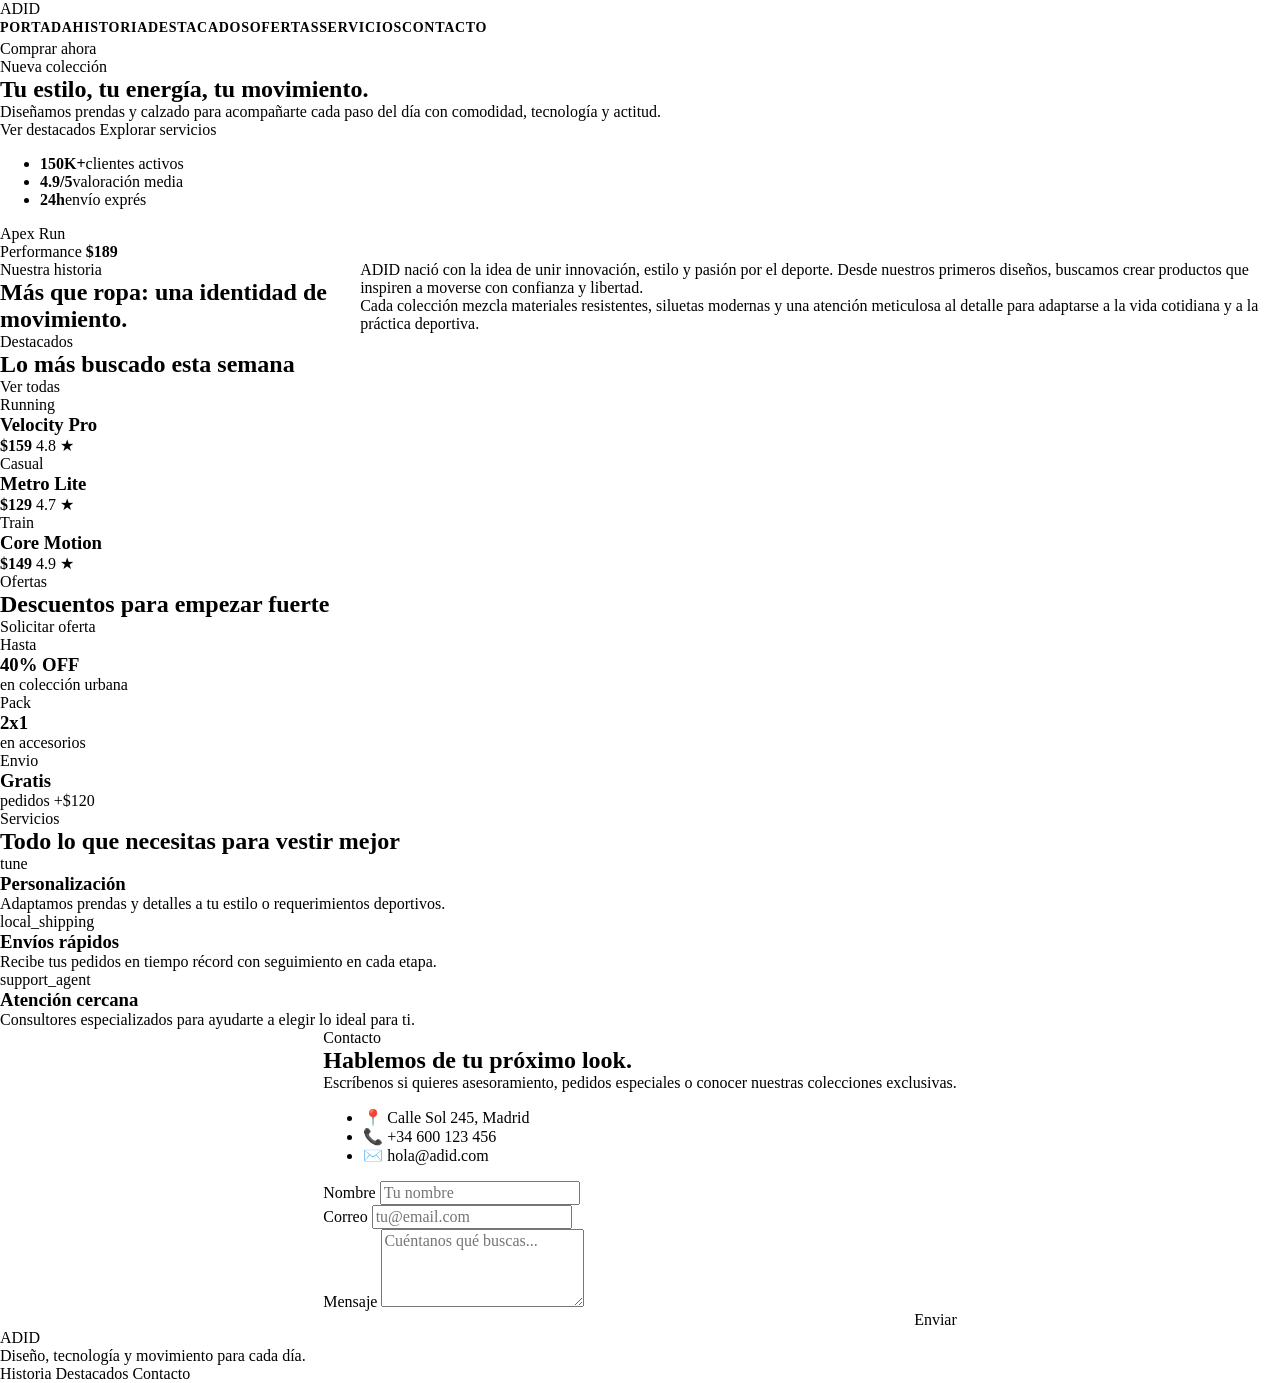
<file: index.html>
﻿<!DOCTYPE html>
<html lang="es">
  <head>
    <meta charset="UTF-8" />
    <meta name="viewport" content="width=device-width, initial-scale=1.0" />
    <title>ADID | Estilo y movimiento</title>
    <link rel="stylesheet" href="style.css" />
    <link rel="preconnect" href="https://fonts.googleapis.com" />
    <link rel="preconnect" href="https://fonts.gstatic.com" crossorigin />
    <link href="https://fonts.googleapis.com/css2?family=Archivo+Narrow:wght@400;500;600;700&family=Inter:wght@400;500;600;700&family=Material+Symbols+Outlined:opsz,wght,FILL,GRAD@24,400,0,0&display=swap" rel="stylesheet" />
  </head>
  <body class="pagina">
    <header class="encabezado">
      <div class="nav-wrap container">
        <div class="logo" aria-label="Logo de ADID">ADID</div>
        <nav class="menu" aria-label="Navegación principal">
          <a href="#portada">Portada</a>
          <a href="#historia">Historia</a>
          <a href="#destacados">Destacados</a>
          <a href="#ofertas">Ofertas</a>
          <a href="#servicios">Servicios</a>
          <a href="#contacto">Contacto</a>
        </nav>
        <a class="boton boton-primario" href="#ofertas">Comprar ahora</a>
      </div>
    </header>

    <main class="contenido">
      <div class="secciones">
        <section id="portada" class="hero section container">
          <div class="hero-copy">
            <p class="eyebrow">Nueva colección</p>
            <h1>Tu estilo, tu energía, tu movimiento.</h1>
            <p class="lead">
              Diseñamos prendas y calzado para acompañarte cada paso del día con
              comodidad, tecnología y actitud.
            </p>
            <div class="hero-actions">
              <a class="boton boton-primario" href="#destacados">Ver destacados</a>
              <a class="boton boton-secundario" href="#servicios">Explorar servicios</a>
            </div>
            <ul class="stats" aria-label="Estadísticas de la marca">
              <li><strong>150K+</strong><span>clientes activos</span></li>
              <li><strong>4.9/5</strong><span>valoración media</span></li>
              <li><strong>24h</strong><span>envío exprés</span></li>
            </ul>
          </div>
          <div class="hero-visual" aria-label="Imagen promocional del producto principal">
            <div class="shoe-card">
              <div class="shoe-badge">Apex Run</div>
              <div class="shoe-shape"></div>
              <div class="shoe-details">
                <span>Performance</span>
                <strong>$189</strong>
              </div>
            </div>
          </div>
        </section>

        <section id="historia" class="section historia container">
          <div class="section-head">
            <p class="eyebrow">Nuestra historia</p>
            <h2>Más que ropa: una identidad de movimiento.</h2>
          </div>
          <div class="story-layout">
            <div class="story-card large">
              <p>
                ADID nació con la idea de unir innovación, estilo y pasión por el
                deporte. Desde nuestros primeros diseños, buscamos crear productos que
                inspiren a moverse con confianza y libertad.
              </p>
            </div>
            <div class="story-card accent">
              <p>
                Cada colección mezcla materiales resistentes, siluetas modernas y una
                atención meticulosa al detalle para adaptarse a la vida cotidiana y a la
                práctica deportiva.
              </p>
            </div>
          </div>
        </section>

        <section id="destacados" class="section destacados container">
          <div class="section-head split">
            <div>
              <p class="eyebrow">Destacados</p>
              <h2>Lo más buscado esta semana</h2>
            </div>
            <a href="#ofertas" class="text-link">Ver todas</a>
          </div>
          <div class="card-grid">
            <article class="product-card">
              <div class="card-visual visual-one"></div>
              <div class="card-info">
                <span class="tag">Running</span>
                <h3>Velocity Pro</h3>
                <div class="price-row">
                  <strong>$159</strong>
                  <span>4.8 ★</span>
                </div>
              </div>
            </article>
            <article class="product-card">
              <div class="card-visual visual-two"></div>
              <div class="card-info">
                <span class="tag">Casual</span>
                <h3>Metro Lite</h3>
                <div class="price-row">
                  <strong>$129</strong>
                  <span>4.7 ★</span>
                </div>
              </div>
            </article>
            <article class="product-card">
              <div class="card-visual visual-three"></div>
              <div class="card-info">
                <span class="tag">Train</span>
                <h3>Core Motion</h3>
                <div class="price-row">
                  <strong>$149</strong>
                  <span>4.9 ★</span>
                </div>
              </div>
            </article>
          </div>
        </section>

        <section id="ofertas" class="section ofertas container">
          <div class="section-head split">
            <div>
              <p class="eyebrow">Ofertas</p>
              <h2>Descuentos para empezar fuerte</h2>
            </div>
            <a href="#contacto" class="text-link">Solicitar oferta</a>
          </div>
          <div class="offers-grid">
            <article class="offer-item highlight">
              <div>
                <p class="small-label">Hasta</p>
                <h3>40% OFF</h3>
              </div>
              <span>en colección urbana</span>
            </article>
            <article class="offer-item">
              <div>
                <p class="small-label">Pack</p>
                <h3>2x1</h3>
              </div>
              <span>en accesorios</span>
            </article>
            <article class="offer-item">
              <div>
                <p class="small-label">Envio</p>
                <h3>Gratis</h3>
              </div>
              <span>pedidos +$120</span>
            </article>
          </div>
        </section>

        <section id="servicios" class="section servicios container">
          <div class="section-head">
            <p class="eyebrow">Servicios</p>
            <h2>Todo lo que necesitas para vestir mejor</h2>
          </div>
          <div class="services-grid">
            <article class="service-card">
              <span class="material-icon">tune</span>
              <h3>Personalización</h3>
              <p>Adaptamos prendas y detalles a tu estilo o requerimientos deportivos.</p>
            </article>
            <article class="service-card">
              <span class="material-icon">local_shipping</span>
              <h3>Envíos rápidos</h3>
              <p>Recibe tus pedidos en tiempo récord con seguimiento en cada etapa.</p>
            </article>
            <article class="service-card">
              <span class="material-icon">support_agent</span>
              <h3>Atención cercana</h3>
              <p>Consultores especializados para ayudarte a elegir lo ideal para ti.</p>
            </article>
          </div>
        </section>

        <section id="contacto" class="section contacto container">
          <div class="contact-card">
            <div class="contact-copy">
              <p class="eyebrow">Contacto</p>
              <h2>Hablemos de tu próximo look.</h2>
              <p>
                Escríbenos si quieres asesoramiento, pedidos especiales o conocer nuestras
                colecciones exclusivas.
              </p>
              <ul>
                <li>📍 Calle Sol 245, Madrid</li>
                <li>📞 +34 600 123 456</li>
                <li>✉️ hola@adid.com</li>
              </ul>
            </div>
            <form class="formulario">
              <label>
                Nombre
                <input type="text" placeholder="Tu nombre" />
              </label>
              <label>
                Correo
                <input type="email" placeholder="tu@email.com" />
              </label>
              <label>
                Mensaje
                <textarea rows="4" placeholder="Cuéntanos qué buscas..."></textarea>
              </label>
              <button type="submit" class="boton boton-primario">Enviar</button>
            </form>
          </div>
        </section>
      </div>
    </main>

    <footer class="pie">
      <div class="container footer-wrap">
        <div>
          <div class="logo">ADID</div>
          <p>Diseño, tecnología y movimiento para cada día.</p>
        </div>
        <div class="footer-links">
          <a href="#historia">Historia</a>
          <a href="#destacados">Destacados</a>
          <a href="#contacto">Contacto</a>
        </div>
      </div>
    </footer>
  </body>
</html>
</file>
<file: style.css>
﻿:root {
  /* Colores */
  --color-primary: #000000;
  --color-on-primary: #ffffff;
  --color-surface: #faf9fa;
  --color-on-surface: #1b1c1d;
  --color-on-surface-variant: #4c4546;
  --color-surface-container: #efedee;
  --color-surface-container-high: #e9e8e9;
  --color-surface-container-low: #f5f3f4;
  --color-surface-container-lowest: #ffffff;
  --color-error: #ba1a1a;
  --color-inverse-surface: #303031;

  /* Espaciado */
  --space-xs: 4px;
  --space-sm: 8px;
  --space-md: 16px;
  --space-lg: 24px;
  --space-xl: 40px;
  --space-xxl: 80px;
  --space-margin-desktop: 40px;

  /* Tipografía */
  --font-display: "Archivo Narrow", sans-serif;
  --font-body: "Inter", sans-serif;

  /* Sombras */
  --shadow-md: 0 4px 6px -1px rgb(0 0 0 / 0.1), 0 2px 4px -2px rgb(0 0 0 / 0.1);
  --shadow-lg: 0 10px 15px -3px rgb(0 0 0 / 0.1), 0 4px 6px -4px rgb(0 0 0 / 0.1);
  --shadow-xl: 0 20px 25px -5px rgb(0 0 0 / 0.1), 0 8px 10px -6px rgb(0 0 0 / 0.1);
}

/* Reinicio / base */
*, *::before, *::after {
  box-sizing: border-box;
}

html, body {
  margin: 0;
  padding: 0;
}

html {
  scroll-behavior: smooth;
}

section[id] {
  scroll-margin-top: 64px;
}

h1, h2, h3, h4, p, figure, dl, dd {
  margin: 0;
}

button {
  font: inherit;
  color: inherit;
  background: none;
  border: none;
  padding: 0;
  cursor: pointer;
}

a {
  color: inherit;
  text-decoration: none;
}

img {
  display: block;
  max-width: 100%;
}

input, textarea, select {
  font: inherit;
  color: inherit;
}

main > :first-child { margin-top: 0; }
main > :last-child { margin-bottom: 0; }

encabezado {
position: fixed;
top: 0;
left: 0;
width: 100%;
z-index: 50;
background-color: rgba(250, 249, 250, 0.9);
backdrop-filter: blur(12px);
-webkit-backdrop-filter: blur(12px);
border-bottom: 1px solid rgba(0, 0, 0, 0.1);
}
.encabezado .barra {
height: 64px;
width: 100%;
padding-left: var( -space-margin-desktop);
padding-right: var( -space-margin-desktop);
display: flex;align-items: center;
justify-content: space-between;
}
.encabezado .marca {
display: flex;
align-items: center;
gap: var( -space-md);
}
.encabezado .marca .logo {
height: 32px;
width: auto;
object-fit: contain;
}
.encabezado .marca .nombre {
font-family: var( -font-display);
font-size: 24px;
line-height: 28px;
font-weight: 700;
text-transform: uppercase;
letter-spacing: -0.05em;
}
.encabezado .menu {
display: none;
align-items: center;
gap: var( -space-xl);
height: 100%;
}
.encabezado .menu a {
font-family: var( -font-body);
font-size: 14px;
line-height: 20px;
font-weight: 700;
letter-spacing: 0.05em;
text-transform: uppercase;
color: var( -color-on-surface-variant);
height: 100%;
display: flex;
align-items: center;
border-bottom: 2px solid transparent;
transition: color 0.15s ease, border-color 0.15s ease;
}
.encabezado .menu a:hover,
.encabezado .menu a[aria-current="page"] {
    color: var( -color-primary);
}
.encabezado .menu a[aria-current="page"] {
border-bottom-color: var( -color-primary);
}
.encabezado .acciones {
display: flex;
align-items: center;
gap: var( -space-md);
}
.encabezado .boton-icono {
padding: var( -space-sm);
display: inline-flex;
align-items: center;
justify-content: center;
transition: background-color 0.15s ease;
}
.encabezado .boton-icono:hover {
background-color: var( -color-surface-container);
}
.encabezado .perfil {
width: 32px;
height: 32px;
border-radius: 9999px;
background: var( -color-primary);
display: flex;
align-items: center;
justify-content: center;
margin-left: var( -space-sm);
}
.encabezado .perfil .simbolo {
color: var( -color-on-primary);
font-size: 18px;
}
@media (min-width: 768px) {
.encabezado .menu {
display: flex;
}
}


.portada {
position: relative;
width: 100%;
height: 100vh;
display: flex;
align-items: flex-end;
padding-bottom: var( -space-xxl);
padding-left: var( -space-margin-desktop);
padding-right: var( -space-margin-desktop);
background-color: var( -color-surface-container-high);
background-image: url(' ./imagenes/banner.jpg');
background-size: cover;
background-position: center;
}
.portada .capa {
position: absolute;
inset: 0;
background-image: linear-gradient(to top, #000000 0%, rgba(0, 0, 0, 0.5)
50%, transparent 100%);
mix-blend-mode: multiply;
}
.portada .info {
position: relative;
z-index: 10;
max-width: 56rem;
display: flex;
flex-direction: column;
gap: var( -space-md);
color: var( -color-on-primary);
}
.portada .rayas {
display: flex;
gap: var( -space-xs);
margin-bottom: var( -space-md);
}
.portada .rayas div {
width: 4px;
height: 48px;
background: var( -color-on-primary);
}
.portada .titulo {
font-family: var( -font-display);
font-size: 80px;
line-height: 1;
letter-spacing: -0.04em;
font-weight: 800;
text-transform: uppercase;
color: var( -color-on-primary);
}


.historia {
width: 100%;
background: var( -color-surface);
color: var( -color-on-surface);
padding: var( -space-xxl) var( -space-margin-desktop);
display: flex;
flex-direction: column;
gap: var( -space-xl);
justify-content: space-between;
align-items: flex-start;
}
.historia .titulo {
font-family: var( -font-display);
font-size: 48px;
line-height: 48px;
letter-spacing: -0.02em;
font-weight: 700;
max-width: 32rem;
text-transform: uppercase;
}
.historia .texto {
    max-width: 42rem;
display: flex;
flex-direction: column;
gap: var( -space-lg);
font-family: var( -font-body);
font-size: 18px;
line-height: 28px;
font-weight: 400;
color: var( -color-on-surface-variant);
}
@media (min-width: 768px) {
.historia {
flex-direction: row;
}
}

/*Cabecera compartida: título + línea decorativa (se repite en todas las
secciones) */
.cabecera-seccion {
display: flex;
align-items: center;
gap: var( -space-md);
}
.cabecera-seccion .titulo {font-family: var( -font-display);
font-size: 32px;
line-height: 32px;
letter-spacing: -0.01em;
font-weight: 700;
text-transform: uppercase;
color: var( -color-on-surface);
}
.cabecera-seccion .linea {
height: 4px;
flex-grow: 1;
background-color: rgba(27, 28, 29, 0.1);
}
.destacados,
.ofertas {
width: 100%;
background: var( -color-surface);
padding: var( -space-xxl) var( -space-margin-desktop);
display: flex;
flex-direction: column;
gap: var( -space-xl);
}
.destacados .grid, .ofertas .grid {
display: grid;
grid-template-columns: 1fr;
gap: var( -space-lg);
}
@media (min-width: 768px) {
.destacados .grid { grid-template-columns: repeat(3, minmax(0, 1fr)); }
.ofertas .grid { grid-template-columns: repeat(2, minmax(0, 1fr)); }
}
.destacados .tarjeta, .ofertas .tarjeta {
background: var( -color-surface-container-lowest);
padding: var( -space-md);
display: flex;
flex-direction: column;
gap: var( -space-md);
box-shadow: var( -shadow-md);
transition: box-shadow 0.3s ease;
}
.destacados .tarjeta:hover, .ofertas .tarjeta:hover { box-shadow: var( -
shadow-xl); }
.tarjeta .imagen {aspect-ratio: 1 / 1;
width: 100%;
background: var( -color-surface-container-low);
display: flex;
align-items: center;
justify-content: center;
overflow: hidden;
}
.tarjeta .imagen img {
width: 100%;
height: 100%;
object-fit: contain;
transition: transform 0.3s ease;
}
.tarjeta .imagen img:hover { transform: scale(1.05); }
.tarjeta .info {
display: flex;
flex-direction: column;
gap: var( -space-xs);
}
.tarjeta .nombre {
font-family: var( -font-body);
font-size: 14px;
line-height: 20px;
font-weight: 700;
letter-spacing: 0.05em;
text-transform: uppercase;
}
.tarjeta .precio {
font-family: var( -font-body);
font-size: 16px;
line-height: 24px;
font-weight: 400;
color: var( -color-on-surface-variant);
}
.tarjeta .precios {
display: flex;
align-items: center;
gap: var( -space-sm);
}
.tarjeta .anterior {
font-family: var( -font-body);
font-size: 16px;
line-height: 24px;font-weight: 400;
color: var( -color-on-surface-variant);
text-decoration: line-through;
}
.tarjeta .actual {
font-family: var( -font-body);
font-size: 16px;
line-height: 24px;
font-weight: 400;
color: var( -color-error);
}
* Botón reutilizado en tarjetas y en el formulario de contacto /
.boton {
font-family: var( -font-body);
font-size: 14px;
line-height: 20px;
font-weight: 700;
letter-spacing: 0.05em;
text-transform: uppercase;
background: var( -color-primary);
color: var( -color-on-primary);
transition: background-color 0.15s ease;
}
.boton:hover { background-color: var( -color-inverse-surface); }
.tarjeta .boton {
width: 100%;
padding: var( -space-sm) 0;
}

.servicios {
width: 100%;
background: var( -color-surface-container-low);
padding: var( -space-xxl) var( -space-margin-desktop);
display: flex;
flex-direction: column;
gap: var( -space-xl);
}
.servicios .grid {
display: grid;
grid-template-columns: 1fr;
gap: var( -space-lg);
}
@media (min-width: 768px) {
.servicios .grid { grid-template-columns: repeat(3, minmax(0, 1fr)); }
}
.servicios .tarjeta {
background: var( -color-surface);
padding: var( -space-xl);
display: flex;
flex-direction: column;
gap: var( -space-md);
box-shadow: var( -shadow-lg);
transition: transform 0.3s ease;
}
.servicios .tarjeta:hover { transform: translateY(-8px); }
.servicios .tarjeta.invertida {
background: var( -color-primary);
color: var( -color-on-primary);
box-shadow: var( -shadow-xl);
}
.tarjeta .icono {
width: 64px;
height: 64px;
background: var( -color-primary);
color: var( -color-on-primary);
display: flex;
align-items: center;
justify-content: center;
border-radius: 9999px;
margin-bottom: var( -space-md);
box-shadow: var( -shadow-md);
}
.tarjeta .icono .simbolo {
font-size: 32px;
}
.tarjeta.invertida .icono {
background: var( -color-surface);color: var( -color-on-surface);
}
.tarjeta .titulo {
font-family: var( -font-display);
font-size: 24px;
line-height: 28px;
font-weight: 700;
text-transform: uppercase;
color: var( -color-on-surface);
}
.tarjeta.invertida .titulo { color: var( -color-on-primary); }
.tarjeta .texto {
font-family: var( -font-body);
font-size: 16px;
line-height: 24px;
font-weight: 400;
color: var( -color-on-surface-variant);
}
.tarjeta.invertida .texto { color: rgba(255, 255, 255, 0.8); }
.contacto {
width: 100%;
background: var( -color-surface);
color: var( -color-on-surface);
padding: var( -space-xxl) var( -space-margin-desktop);
display: flex;
justify-content: center;
}
.contacto .interior {
width: 100%;
max-width: 48rem;
display: flex;
flex-direction: column;
gap: var( -space-xl);
}
.contacto .cabecera {
display: flex;
flex-direction: column;
gap: var( -space-sm);
text-align: center;
}
.contacto .cabecera .titulo {
font-family: var( -font-display);
font-size: 80px;
line-height: 1;
letter-spacing: -0.04em;
font-weight: 800;
text-transform: uppercase;
}
.contacto .subtitulo {
font-family: var( -font-body);
font-size: 18px;
line-height: 28px;
font-weight: 400;
color: var( -color-on-surface-variant);
}
.formulario {
display: flex;
flex-direction: column;
gap: var( -space-lg);
background: var( -color-surface-container);
padding: var( -space-xl);
box-shadow: var( -shadow-xl);
}
.formulario .fila {
display: flex;
flex-direction: column;
gap: var( -space-lg);
}
@media (min-width: 768px) {
.formulario .fila { flex-direction: row; }
}
.formulario .boton {
margin-top: var( -space-md);
width: 100%;
align-self: flex-end;
padding: var( -space-md) var( -space-xl);
display: flex;
align-items: center;
gap: var( -space-sm);
}
@media (min-width: 768px) {
.formulario .boton { width: auto; }
}
.campo {
display: flex;
flex-direction: column;
gap: var( -space-xs);
width: 100%;
}
.campo label {
font-family: var( -font-body);
font-size: 14px;
line-height: 20px;
font-weight: 700;
letter-spacing: 0.05em;
text-transform: uppercase;
color: var( -color-on-surface);
}
.campo input,
.campo textarea {
background: var( -color-surface);
color: var( -color-on-surface);
font-family: var( -font-body);
font-size: 16px;
line-height: 24px;
font-weight: 400;
padding: var( -space-md);
border: none;
border-bottom: 2px solid rgba(0, 0, 0, 0.2);
outline: none;
transition: border-color 0.15s ease;
}
.campo input:focus, .campo textarea:focus { border-bottom-color: var( -colorprimary); }

.campo textarea {
resize: none;
}
.pie {
width: 100%;
background: var( -color-primary);
color: var( -color-on-primary);
padding-top: var( -space-xxl);
padding-bottom: var( -space-xl);
}
.pie .interior {
max-width: 80rem;
margin-left: auto;
margin-right: auto;
padding-left: var( -space-margin-desktop);
padding-right: var( -space-margin-desktop);
}
.pie .superior {
display: grid;
grid-template-columns: 1fr;
gap: var( -space-xl);
margin-bottom: var( -space-xl);
border-bottom: 1px solid rgba(255, 255, 255, 0.2);
padding-bottom: var( -space-xl);
}
@media (min-width: 768px) {
.pie .superior { grid-template-columns: repeat(4, minmax(0, 1fr)); }
}
.pie .marca {
display: flex;
flex-direction: column;
gap: var( -space-md);
}
.pie .marca .rayas {
display: flex;
align-items: center;
gap: var( -space-xs);
margin-bottom: var( -space-sm);
}
.pie .marca .rayas div {
width: 4px;
height: 32px;
background: var( -color-on-primary);
}
.pie .marca .lema {
font-family: var( -font-body);
font-size: 16px;
line-height: 24px;
font-weight: 400;
opacity: 0.8;
text-transform: uppercase;
letter-spacing: 0.1em;
}
.pie .columna {
display: flex;
flex-direction: column;
gap: var( -space-sm);
}
.pie .columna .titulo {
font-family: var( -font-display);
font-size: 24px;
line-height: 28px;
font-weight: 700;
text-transform: uppercase;
margin-bottom: var( -space-xs);
}
.pie .columna a {
font-family: var( -font-body);
font-size: 12px;
line-height: 16px;
font-weight: 500;
opacity: 0.7;
text-transform: uppercase;
transition: opacity 0.15s ease;
}
.pie .columna a:hover { opacity: 1; }
.pie .redes {
display: flex;
gap: var( -space-md);
}
.pie .redes .simbolo { cursor: pointer; }
.pie .inferior {
display: flex;
flex-direction: column;
justify-content: space-between;
align-items: center;
gap: var( -space-md);
font-family: var( -font-body);
font-size: 12px;line-height: 16px;
font-weight: 500;
opacity: 0.6;
text-transform: uppercase;
}
@media (min-width: 768px) {
.pie .inferior { flex-direction: row; }
}
.pie .legal {
display: flex;
gap: var( -space-lg);
}
</file>
<file: pagina adid/style.css>
﻿:root {
  /* Colores */
  --color-primary: #000000;
  --color-on-primary: #ffffff;
  --color-surface: #faf9fa;
  --color-on-surface: #1b1c1d;
  --color-on-surface-variant: #4c4546;
  --color-surface-container: #efedee;
  --color-surface-container-high: #e9e8e9;
  --color-surface-container-low: #f5f3f4;
  --color-surface-container-lowest: #ffffff;
  --color-error: #ba1a1a;
  --color-inverse-surface: #303031;

  /* Espaciado */
  --space-xs: 4px;
  --space-sm: 8px;
  --space-md: 16px;
  --space-lg: 24px;
  --space-xl: 40px;
  --space-xxl: 80px;
  --space-margin-desktop: 40px;

  /* Tipografía */
  --font-display: "Archivo Narrow", sans-serif;
  --font-body: "Inter", sans-serif;

  /* Sombras */
  --shadow-md: 0 4px 6px -1px rgb(0 0 0 / 0.1), 0 2px 4px -2px rgb(0 0 0 / 0.1);
  --shadow-lg: 0 10px 15px -3px rgb(0 0 0 / 0.1), 0 4px 6px -4px rgb(0 0 0 / 0.1);
  --shadow-xl: 0 20px 25px -5px rgb(0 0 0 / 0.1), 0 8px 10px -6px rgb(0 0 0 / 0.1);
}

/* Reinicio / base */
*, *::before, *::after {
  box-sizing: border-box;
}

html, body {
  margin: 0;
  padding: 0;
}

html {
  scroll-behavior: smooth;
}

section[id] {
  scroll-margin-top: 64px;
}

h1, h2, h3, h4, p, figure, dl, dd {
  margin: 0;
}

button {
  font: inherit;
  color: inherit;
  background: none;
  border: none;
  padding: 0;
  cursor: pointer;
}

a {
  color: inherit;
  text-decoration: none;
}

img {
  display: block;
  max-width: 100%;
}

input, textarea, select {
  font: inherit;
  color: inherit;
}

main > :first-child { margin-top: 0; }
main > :last-child { margin-bottom: 0; }

encabezado {
position: fixed;
top: 0;
left: 0;
width: 100%;
z-index: 50;
background-color: rgba(250, 249, 250, 0.9);
backdrop-filter: blur(12px);
-webkit-backdrop-filter: blur(12px);
border-bottom: 1px solid rgba(0, 0, 0, 0.1);
}
.encabezado .barra {
height: 64px;
width: 100%;
padding-left: var( -space-margin-desktop);
padding-right: var( -space-margin-desktop);
display: flex;align-items: center;
justify-content: space-between;
}
.encabezado .marca {
display: flex;
align-items: center;
gap: var( -space-md);
}
.encabezado .marca .logo {
height: 32px;
width: auto;
object-fit: contain;
}
.encabezado .marca .nombre {
font-family: var( -font-display);
font-size: 24px;
line-height: 28px;
font-weight: 700;
text-transform: uppercase;
letter-spacing: -0.05em;
}
.encabezado .menu {
display: none;
align-items: center;
gap: var( -space-xl);
height: 100%;
}
.encabezado .menu a {
font-family: var( -font-body);
font-size: 14px;
line-height: 20px;
font-weight: 700;
letter-spacing: 0.05em;
text-transform: uppercase;
color: var( -color-on-surface-variant);
height: 100%;
display: flex;
align-items: center;
border-bottom: 2px solid transparent;
transition: color 0.15s ease, border-color 0.15s ease;
}
.encabezado .menu a:hover,
.encabezado .menu a[aria-current="page"] {
    color: var( -color-primary);
}
.encabezado .menu a[aria-current="page"] {
border-bottom-color: var( -color-primary);
}
.encabezado .acciones {
display: flex;
align-items: center;
gap: var( -space-md);
}
.encabezado .boton-icono {
padding: var( -space-sm);
display: inline-flex;
align-items: center;
justify-content: center;
transition: background-color 0.15s ease;
}
.encabezado .boton-icono:hover {
background-color: var( -color-surface-container);
}
.encabezado .perfil {
width: 32px;
height: 32px;
border-radius: 9999px;
background: var( -color-primary);
display: flex;
align-items: center;
justify-content: center;
margin-left: var( -space-sm);
}
.encabezado .perfil .simbolo {
color: var( -color-on-primary);
font-size: 18px;
}
@media (min-width: 768px) {
.encabezado .menu {
display: flex;
}
}


.portada {
position: relative;
width: 100%;
height: 100vh;
display: flex;
align-items: flex-end;
padding-bottom: var( -space-xxl);
padding-left: var( -space-margin-desktop);
padding-right: var( -space-margin-desktop);
background-color: var( -color-surface-container-high);
background-image: url(' ./imagenes/banner.jpg');
background-size: cover;
background-position: center;
}
.portada .capa {
position: absolute;
inset: 0;
background-image: linear-gradient(to top, #000000 0%, rgba(0, 0, 0, 0.5)
50%, transparent 100%);
mix-blend-mode: multiply;
}
.portada .info {
position: relative;
z-index: 10;
max-width: 56rem;
display: flex;
flex-direction: column;
gap: var( -space-md);
color: var( -color-on-primary);
}
.portada .rayas {
display: flex;
gap: var( -space-xs);
margin-bottom: var( -space-md);
}
.portada .rayas div {
width: 4px;
height: 48px;
background: var( -color-on-primary);
}
.portada .titulo {
font-family: var( -font-display);
font-size: 80px;
line-height: 1;
letter-spacing: -0.04em;
font-weight: 800;
text-transform: uppercase;
color: var( -color-on-primary);
}


.historia {
width: 100%;
background: var( -color-surface);
color: var( -color-on-surface);
padding: var( -space-xxl) var( -space-margin-desktop);
display: flex;
flex-direction: column;
gap: var( -space-xl);
justify-content: space-between;
align-items: flex-start;
}
.historia .titulo {
font-family: var( -font-display);
font-size: 48px;
line-height: 48px;
letter-spacing: -0.02em;
font-weight: 700;
max-width: 32rem;
text-transform: uppercase;
}
.historia .texto {
    max-width: 42rem;
display: flex;
flex-direction: column;
gap: var( -space-lg);
font-family: var( -font-body);
font-size: 18px;
line-height: 28px;
font-weight: 400;
color: var( -color-on-surface-variant);
}
@media (min-width: 768px) {
.historia {
flex-direction: row;
}
}

/*Cabecera compartida: título + línea decorativa (se repite en todas las
secciones) */
.cabecera-seccion {
display: flex;
align-items: center;
gap: var( -space-md);
}
.cabecera-seccion .titulo {font-family: var( -font-display);
font-size: 32px;
line-height: 32px;
letter-spacing: -0.01em;
font-weight: 700;
text-transform: uppercase;
color: var( -color-on-surface);
}
.cabecera-seccion .linea {
height: 4px;
flex-grow: 1;
background-color: rgba(27, 28, 29, 0.1);
}
.destacados,
.ofertas {
width: 100%;
background: var( -color-surface);
padding: var( -space-xxl) var( -space-margin-desktop);
display: flex;
flex-direction: column;
gap: var( -space-xl);
}
.destacados .grid, .ofertas .grid {
display: grid;
grid-template-columns: 1fr;
gap: var( -space-lg);
}
@media (min-width: 768px) {
.destacados .grid { grid-template-columns: repeat(3, minmax(0, 1fr)); }
.ofertas .grid { grid-template-columns: repeat(2, minmax(0, 1fr)); }
}
.destacados .tarjeta, .ofertas .tarjeta {
background: var( -color-surface-container-lowest);
padding: var( -space-md);
display: flex;
flex-direction: column;
gap: var( -space-md);
box-shadow: var( -shadow-md);
transition: box-shadow 0.3s ease;
}
.destacados .tarjeta:hover, .ofertas .tarjeta:hover { box-shadow: var( -
shadow-xl); }
.tarjeta .imagen {aspect-ratio: 1 / 1;
width: 100%;
background: var( -color-surface-container-low);
display: flex;
align-items: center;
justify-content: center;
overflow: hidden;
}
.tarjeta .imagen img {
width: 100%;
height: 100%;
object-fit: contain;
transition: transform 0.3s ease;
}
.tarjeta .imagen img:hover { transform: scale(1.05); }
.tarjeta .info {
display: flex;
flex-direction: column;
gap: var( -space-xs);
}
.tarjeta .nombre {
font-family: var( -font-body);
font-size: 14px;
line-height: 20px;
font-weight: 700;
letter-spacing: 0.05em;
text-transform: uppercase;
}
.tarjeta .precio {
font-family: var( -font-body);
font-size: 16px;
line-height: 24px;
font-weight: 400;
color: var( -color-on-surface-variant);
}
.tarjeta .precios {
display: flex;
align-items: center;
gap: var( -space-sm);
}
.tarjeta .anterior {
font-family: var( -font-body);
font-size: 16px;
line-height: 24px;font-weight: 400;
color: var( -color-on-surface-variant);
text-decoration: line-through;
}
.tarjeta .actual {
font-family: var( -font-body);
font-size: 16px;
line-height: 24px;
font-weight: 400;
color: var( -color-error);
}
* Botón reutilizado en tarjetas y en el formulario de contacto /
.boton {
font-family: var( -font-body);
font-size: 14px;
line-height: 20px;
font-weight: 700;
letter-spacing: 0.05em;
text-transform: uppercase;
background: var( -color-primary);
color: var( -color-on-primary);
transition: background-color 0.15s ease;
}
.boton:hover { background-color: var( -color-inverse-surface); }
.tarjeta .boton {
width: 100%;
padding: var( -space-sm) 0;
}

.servicios {
width: 100%;
background: var( -color-surface-container-low);
padding: var( -space-xxl) var( -space-margin-desktop);
display: flex;
flex-direction: column;
gap: var( -space-xl);
}
.servicios .grid {
display: grid;
grid-template-columns: 1fr;
gap: var( -space-lg);
}
@media (min-width: 768px) {
.servicios .grid { grid-template-columns: repeat(3, minmax(0, 1fr)); }
}
.servicios .tarjeta {
background: var( -color-surface);
padding: var( -space-xl);
display: flex;
flex-direction: column;
gap: var( -space-md);
box-shadow: var( -shadow-lg);
transition: transform 0.3s ease;
}
.servicios .tarjeta:hover { transform: translateY(-8px); }
.servicios .tarjeta.invertida {
background: var( -color-primary);
color: var( -color-on-primary);
box-shadow: var( -shadow-xl);
}
.tarjeta .icono {
width: 64px;
height: 64px;
background: var( -color-primary);
color: var( -color-on-primary);
display: flex;
align-items: center;
justify-content: center;
border-radius: 9999px;
margin-bottom: var( -space-md);
box-shadow: var( -shadow-md);
}
.tarjeta .icono .simbolo {
font-size: 32px;
}
.tarjeta.invertida .icono {
background: var( -color-surface);color: var( -color-on-surface);
}
.tarjeta .titulo {
font-family: var( -font-display);
font-size: 24px;
line-height: 28px;
font-weight: 700;
text-transform: uppercase;
color: var( -color-on-surface);
}
.tarjeta.invertida .titulo { color: var( -color-on-primary); }
.tarjeta .texto {
font-family: var( -font-body);
font-size: 16px;
line-height: 24px;
font-weight: 400;
color: var( -color-on-surface-variant);
}
.tarjeta.invertida .texto { color: rgba(255, 255, 255, 0.8); }
.contacto {
width: 100%;
background: var( -color-surface);
color: var( -color-on-surface);
padding: var( -space-xxl) var( -space-margin-desktop);
display: flex;
justify-content: center;
}
.contacto .interior {
width: 100%;
max-width: 48rem;
display: flex;
flex-direction: column;
gap: var( -space-xl);
}
.contacto .cabecera {
display: flex;
flex-direction: column;
gap: var( -space-sm);
text-align: center;
}
.contacto .cabecera .titulo {
font-family: var( -font-display);
font-size: 80px;
line-height: 1;
letter-spacing: -0.04em;
font-weight: 800;
text-transform: uppercase;
}
.contacto .subtitulo {
font-family: var( -font-body);
font-size: 18px;
line-height: 28px;
font-weight: 400;
color: var( -color-on-surface-variant);
}
.formulario {
display: flex;
flex-direction: column;
gap: var( -space-lg);
background: var( -color-surface-container);
padding: var( -space-xl);
box-shadow: var( -shadow-xl);
}
.formulario .fila {
display: flex;
flex-direction: column;
gap: var( -space-lg);
}
@media (min-width: 768px) {
.formulario .fila { flex-direction: row; }
}
.formulario .boton {
margin-top: var( -space-md);
width: 100%;
align-self: flex-end;
padding: var( -space-md) var( -space-xl);
display: flex;
align-items: center;
gap: var( -space-sm);
}
@media (min-width: 768px) {
.formulario .boton { width: auto; }
}
.campo {
display: flex;
flex-direction: column;
gap: var( -space-xs);
width: 100%;
}
.campo label {
font-family: var( -font-body);
font-size: 14px;
line-height: 20px;
font-weight: 700;
letter-spacing: 0.05em;
text-transform: uppercase;
color: var( -color-on-surface);
}
.campo input,
.campo textarea {
background: var( -color-surface);
color: var( -color-on-surface);
font-family: var( -font-body);
font-size: 16px;
line-height: 24px;
font-weight: 400;
padding: var( -space-md);
border: none;
border-bottom: 2px solid rgba(0, 0, 0, 0.2);
outline: none;
transition: border-color 0.15s ease;
}
.campo input:focus, .campo textarea:focus { border-bottom-color: var( -colorprimary); }

.campo textarea {
resize: none;
}
.pie {
width: 100%;
background: var( -color-primary);
color: var( -color-on-primary);
padding-top: var( -space-xxl);
padding-bottom: var( -space-xl);
}
.pie .interior {
max-width: 80rem;
margin-left: auto;
margin-right: auto;
padding-left: var( -space-margin-desktop);
padding-right: var( -space-margin-desktop);
}
.pie .superior {
display: grid;
grid-template-columns: 1fr;
gap: var( -space-xl);
margin-bottom: var( -space-xl);
border-bottom: 1px solid rgba(255, 255, 255, 0.2);
padding-bottom: var( -space-xl);
}
@media (min-width: 768px) {
.pie .superior { grid-template-columns: repeat(4, minmax(0, 1fr)); }
}
.pie .marca {
display: flex;
flex-direction: column;
gap: var( -space-md);
}
.pie .marca .rayas {
display: flex;
align-items: center;
gap: var( -space-xs);
margin-bottom: var( -space-sm);
}
.pie .marca .rayas div {
width: 4px;
height: 32px;
background: var( -color-on-primary);
}
.pie .marca .lema {
font-family: var( -font-body);
font-size: 16px;
line-height: 24px;
font-weight: 400;
opacity: 0.8;
text-transform: uppercase;
letter-spacing: 0.1em;
}
.pie .columna {
display: flex;
flex-direction: column;
gap: var( -space-sm);
}
.pie .columna .titulo {
font-family: var( -font-display);
font-size: 24px;
line-height: 28px;
font-weight: 700;
text-transform: uppercase;
margin-bottom: var( -space-xs);
}
.pie .columna a {
font-family: var( -font-body);
font-size: 12px;
line-height: 16px;
font-weight: 500;
opacity: 0.7;
text-transform: uppercase;
transition: opacity 0.15s ease;
}
.pie .columna a:hover { opacity: 1; }
.pie .redes {
display: flex;
gap: var( -space-md);
}
.pie .redes .simbolo { cursor: pointer; }
.pie .inferior {
display: flex;
flex-direction: column;
justify-content: space-between;
align-items: center;
gap: var( -space-md);
font-family: var( -font-body);
font-size: 12px;line-height: 16px;
font-weight: 500;
opacity: 0.6;
text-transform: uppercase;
}
@media (min-width: 768px) {
.pie .inferior { flex-direction: row; }
}
.pie .legal {
display: flex;
gap: var( -space-lg);
}
</file>
